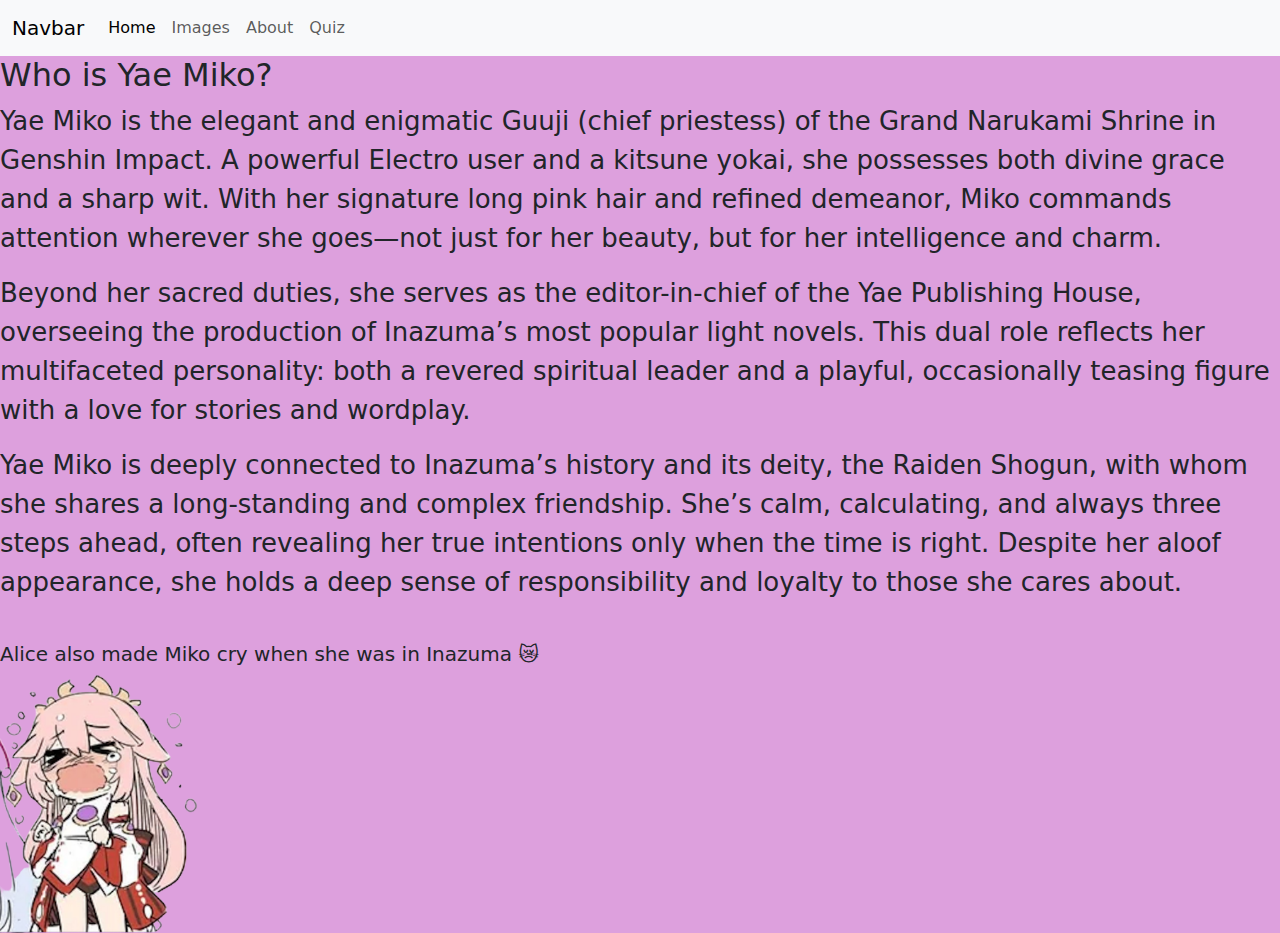
<file: about.html>
<!DOCTYPE html>

<html lang="en">

    <head>
        <link href="https://cdn.jsdelivr.net/npm/bootstrap@5.3.3/dist/css/bootstrap.min.css" rel="stylesheet" integrity="sha384-QWTKZyjpPEjISv5WaRU9OFeRpok6YctnYmDr5pNlyT2bRjXh0JMhjY6hW+ALEwIH" crossorigin="anonymous">
        <script src="https://cdn.jsdelivr.net/npm/bootstrap@5.3.3/dist/js/bootstrap.bundle.min.js" integrity="sha384-YvpcrYf0tY3lHB60NNkmXc5s9fDVZLESaAA55NDzOxhy9GkcIdslK1eN7N6jIeHz" crossorigin="anonymous"></script>
        <link href="styles.css" rel="stylesheet">
        <title>My Webpage</title>
        <style>
            body {
                background-color: plum;
            }
        </style>
    </head>

    <body>
        <!-- dhduqq-->
        <nav class="navbar navbar-expand-lg bg-body-tertiary">
            <div class="container-fluid">
                <a class="navbar-brand" href="#">Navbar</a>
                <button class="navbar-toggler" type="button" data-bs-toggle="collapse" data-bs-target="#navbarNavDropdown" aria-controls="navbarNavDropdown" aria-expanded="false" aria-label="Toggle navigation">
                    <span class="navbar-toggler-icon"></span>
                </button>
                <div class="collapse navbar-collapse" id="navbarNavDropdown">
                    <ul class="navbar-nav">
                        <li class="nav-item">
                            <a class="nav-link active" aria-current="page" href="/catsrcute/index.html">Home</a>
                        </li>
                        <li class="nav-item">
                            <a class="nav-link" href="/catsrcute/images.html">Images</a>
                        </li>
                        <li class="nav-item">
                            <a class="nav-link" href="/catsrcute/about.html">About</a>
                        </li>
                        <li class="nav-item">
                            <a class="nav-link" href="/catsrcute/quiz.html">Quiz</a>
                        </li>
                    </ul>
                </div>
            </div>
        </nav>


        <!-- About -->
        <div id="about-yae-miko">
            <h2>Who is Yae Miko?</h2>
            <p class="text-yae-miko">Yae Miko is the elegant and enigmatic Guuji (chief priestess) of the Grand Narukami Shrine in Genshin Impact. A powerful Electro user and a kitsune yokai, she possesses both divine grace and a sharp wit. With her signature long pink hair and refined demeanor, Miko commands attention wherever she goes—not just for her beauty, but for her intelligence and charm.</p>

            <p class="text-yae-miko">Beyond her sacred duties, she serves as the editor-in-chief of the Yae Publishing House, overseeing the production of Inazuma’s most popular light novels. This dual role reflects her multifaceted personality: both a revered spiritual leader and a playful, occasionally teasing figure with a love for stories and wordplay.</p>

            <p class="text-yae-miko about-last-para">Yae Miko is deeply connected to Inazuma’s history and its deity, the Raiden Shogun, with whom she shares a long-standing and complex friendship. She’s calm, calculating, and always three steps ahead, often revealing her true intentions only when the time is right. Despite her aloof appearance, she holds a deep sense of responsibility and loyalty to those she cares about.</p>

            <h5>Alice also made Miko cry when she was in Inazuma 😿</h5>

            <div><img src="miko10.jpeg" class="img-fluid miko miko10-image"></div>
        </div>
    </body>

</html>
</file>
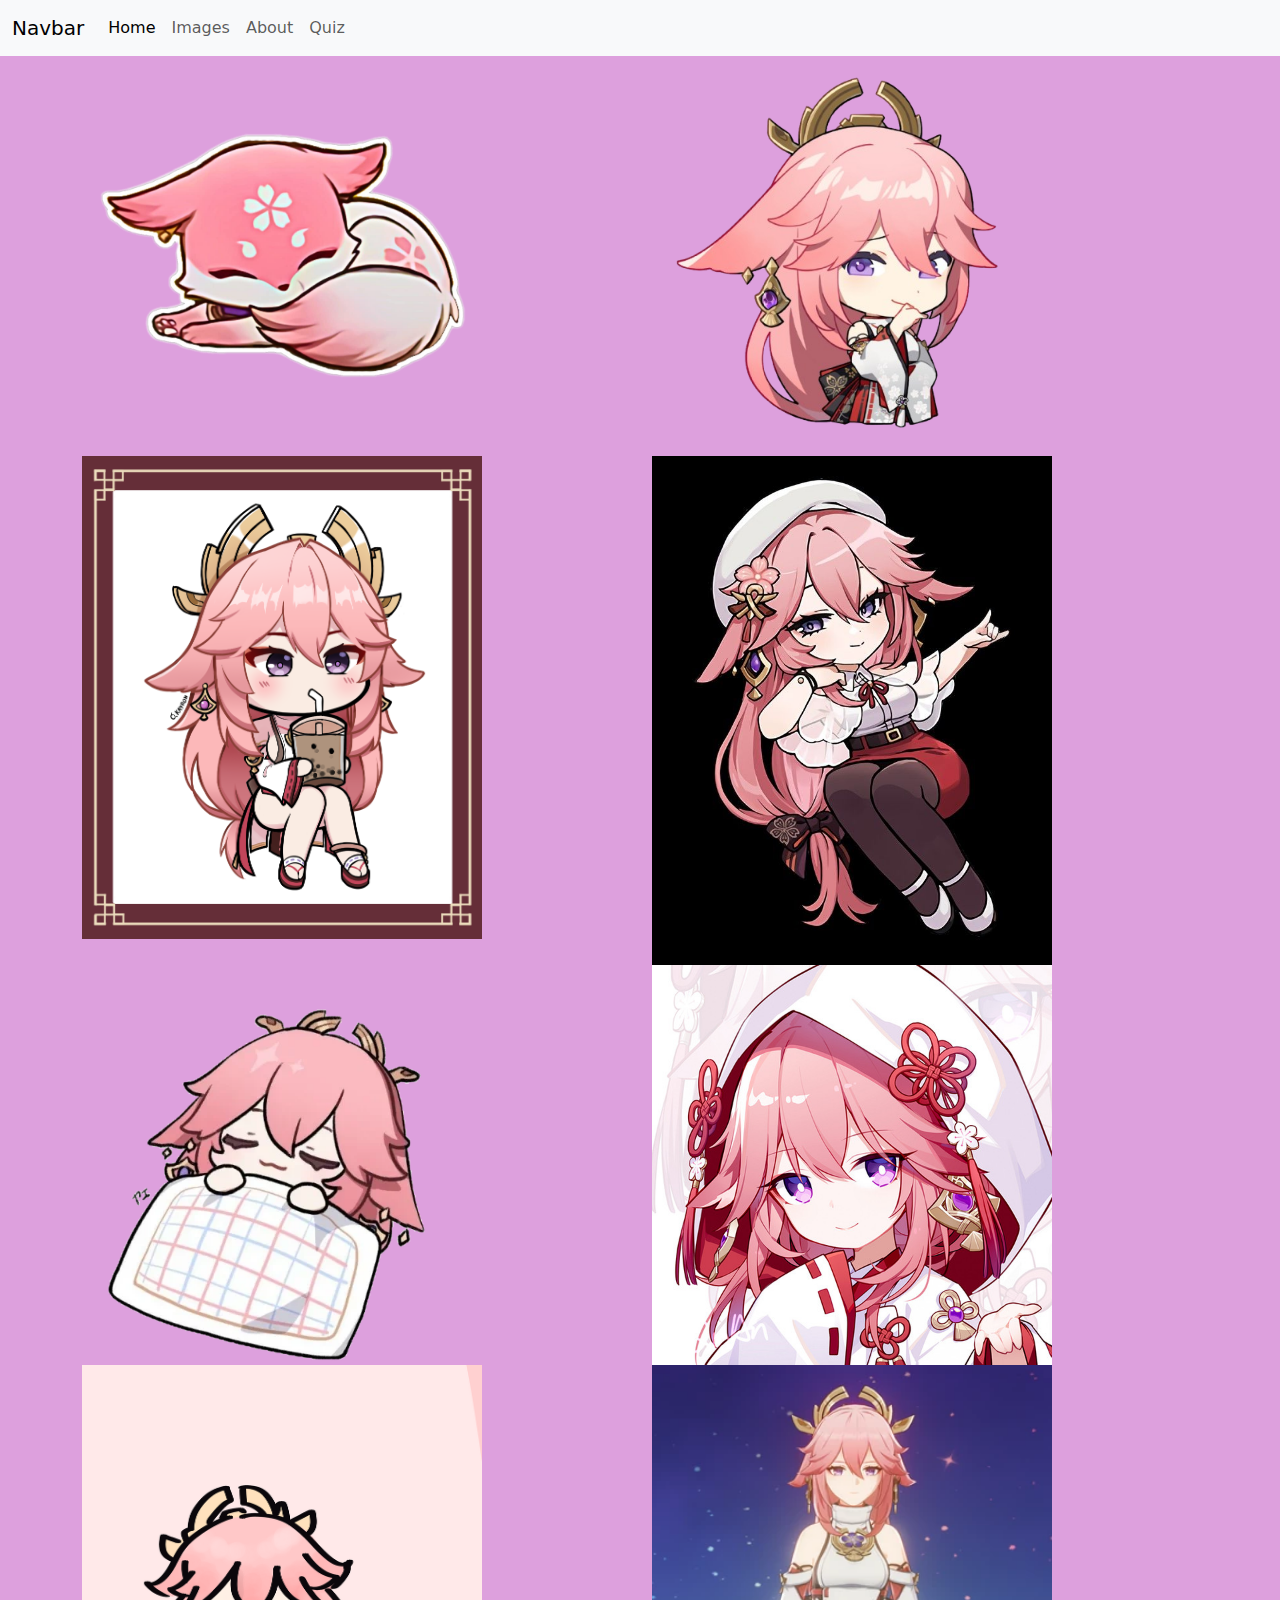
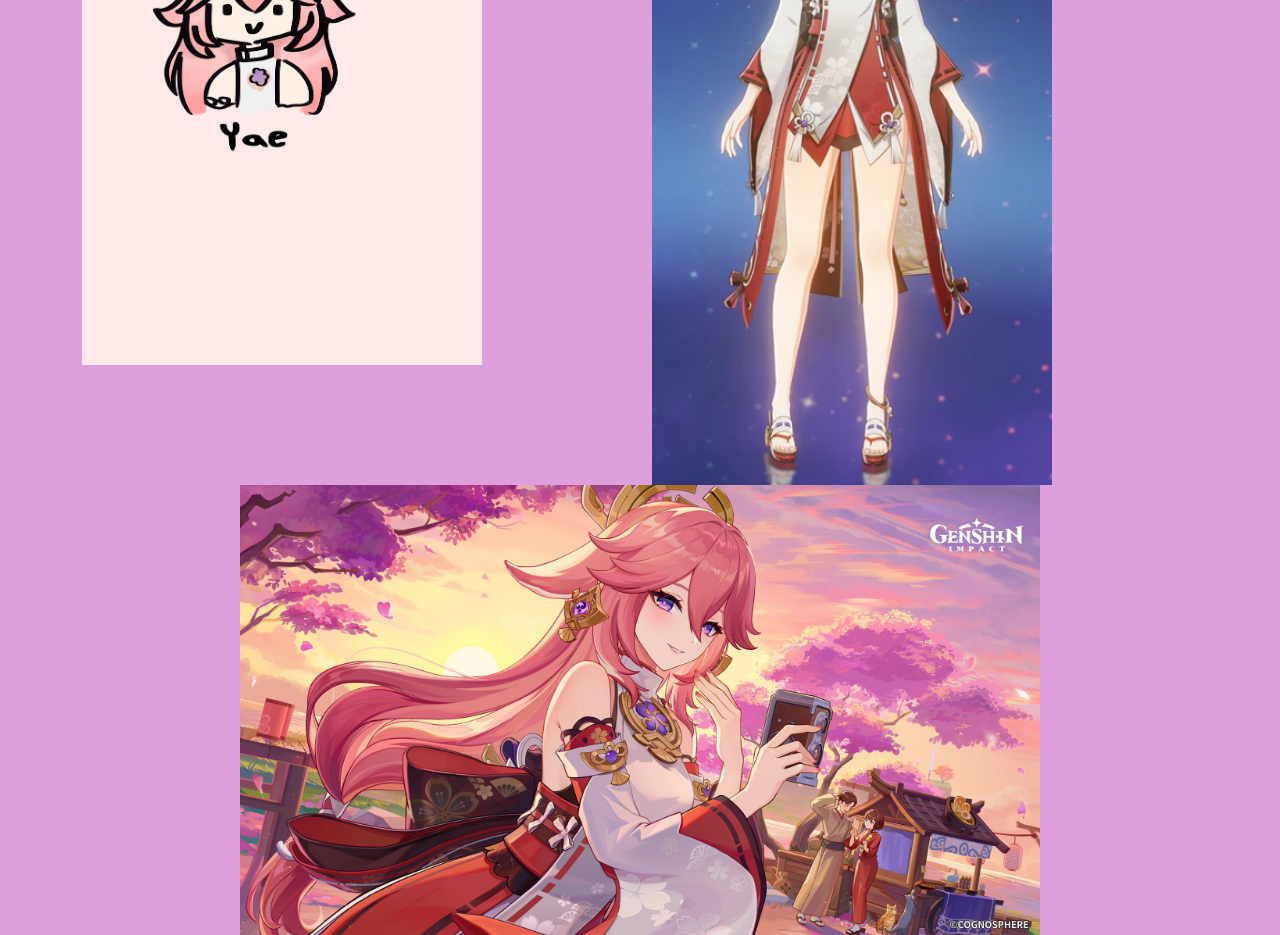
<file: images.html>
<!DOCTYPE html>

<html lang="en">

    <head>
        <link href="https://cdn.jsdelivr.net/npm/bootstrap@5.3.3/dist/css/bootstrap.min.css" rel="stylesheet" integrity="sha384-QWTKZyjpPEjISv5WaRU9OFeRpok6YctnYmDr5pNlyT2bRjXh0JMhjY6hW+ALEwIH" crossorigin="anonymous">
        <script src="https://cdn.jsdelivr.net/npm/bootstrap@5.3.3/dist/js/bootstrap.bundle.min.js" integrity="sha384-YvpcrYf0tY3lHB60NNkmXc5s9fDVZLESaAA55NDzOxhy9GkcIdslK1eN7N6jIeHz" crossorigin="anonymous"></script>
        <link href="styles.css" rel="stylesheet">
        <title>My Webpage</title>
        <style>
            body {
                background-color: plum;
            }
        </style>
    </head>

    <body>
        <!-- dhduqq-->
        <nav class="navbar navbar-expand-lg bg-body-tertiary">
            <div class="container-fluid">
                <a class="navbar-brand" href="#">Navbar</a>
                <button class="navbar-toggler" type="button" data-bs-toggle="collapse" data-bs-target="#navbarNavDropdown" aria-controls="navbarNavDropdown" aria-expanded="false" aria-label="Toggle navigation">
                    <span class="navbar-toggler-icon"></span>
                </button>
                <div class="collapse navbar-collapse" id="navbarNavDropdown">
                    <ul class="navbar-nav">
                        <li class="nav-item">
                            <a class="nav-link active" aria-current="page" href="/index">Home</a>
                        </li>
                        <li class="nav-item">
                            <a class="nav-link" href="/images">Images</a>
                        </li>
                        <li class="nav-item">
                            <a class="nav-link" href="/about">About</a>
                        </li>
                        <li class="nav-item">
                            <a class="nav-link" href="/quiz">Quiz</a>
                        </li>
                    </ul>
                </div>
            </div>
        </nav>

        <!-- images-->
        <div class="container">
            <div class="row">
                <div class="col-6"><img src="miko1.jpeg" class="img-fluid miko miko1-image"></div>
                <div class="col-6"><img src="miko2.jpeg" class="img-fluid miko miko2-image"></div>
                <div class="col-6"><img src="miko3.jpeg" class="img-fluid miko miko3-image"></div>
                <div class="col-6"><img src="miko4.jpeg" class="img-fluid miko miko4-image"></div>
                <div class="col-6"><img src="miko7.jpeg" class="img-fluid miko miko7-image"></div>
                <div class="col-6"><img src="miko6.jpeg" class="img-fluid miko miko6-image"></div>
                <div class="col-6"><img src="miko5.jpeg" class="img-fluid miko miko5-image"></div>
                <div class="col-6"><img src="miko9.jpeg" class="img-fluid miko miko9-image"></div>
                <div class="col-12">
                    <img src="miko8.jpeg" class="img-fluid miko miko8-image">
                </div>
            </div>
        </div>
    </body>

</html>
</file>
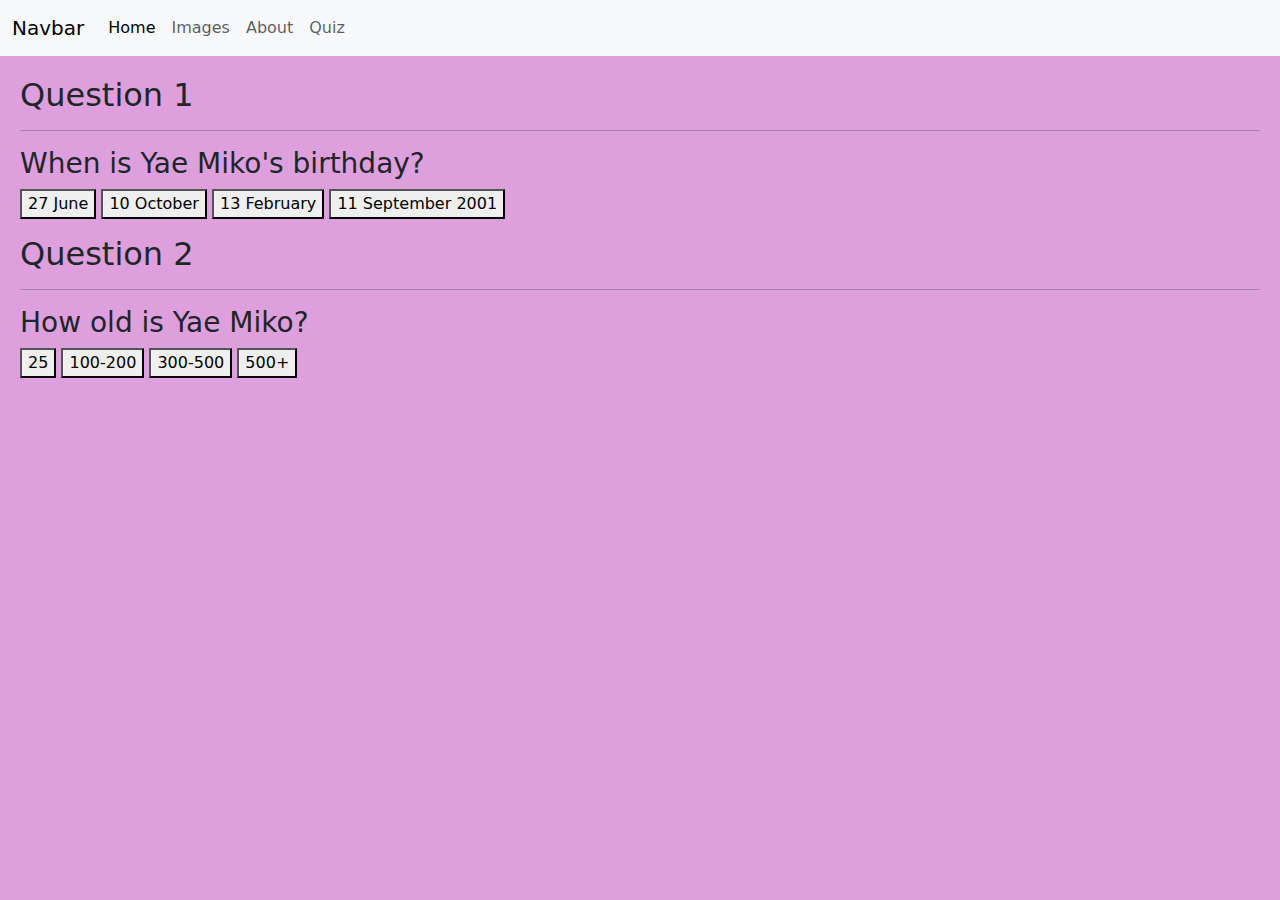
<file: quiz.html>
<!DOCTYPE html>

<html lang="en">

    <head>
        <link href="https://cdn.jsdelivr.net/npm/bootstrap@5.3.3/dist/css/bootstrap.min.css" rel="stylesheet" integrity="sha384-QWTKZyjpPEjISv5WaRU9OFeRpok6YctnYmDr5pNlyT2bRjXh0JMhjY6hW+ALEwIH" crossorigin="anonymous">
        <script src="https://cdn.jsdelivr.net/npm/bootstrap@5.3.3/dist/js/bootstrap.bundle.min.js" integrity="sha384-YvpcrYf0tY3lHB60NNkmXc5s9fDVZLESaAA55NDzOxhy9GkcIdslK1eN7N6jIeHz" crossorigin="anonymous"></script>
        <link href="styles.css" rel="stylesheet">
        <title>My Webpage</title>
        <script src="scriptquiz.js"></script>
        <style>
            body {
                background-color: plum;
            }
        </style>
    </head>


    <body>
        <!-- dhduqq-->
        <nav class="navbar navbar-expand-lg bg-body-tertiary">
            <div class="container-fluid">
                <a class="navbar-brand" href="#">Navbar</a>
                <button class="navbar-toggler" type="button" data-bs-toggle="collapse" data-bs-target="#navbarNavDropdown" aria-controls="navbarNavDropdown" aria-expanded="false" aria-label="Toggle navigation">
                    <span class="navbar-toggler-icon"></span>
                </button>
                <div class="collapse navbar-collapse" id="navbarNavDropdown">
                    <ul class="navbar-nav">
                        <li class="nav-item">
                            <a class="nav-link active" aria-current="page" href="/catsrcute/index.html">Home</a>
                        </li>
                        <li class="nav-item">
                            <a class="nav-link" href="/catsrcute/images.html">Images</a>
                        </li>
                        <li class="nav-item">
                            <a class="nav-link" href="/catsrcute/about.html">About</a>
                        </li>
                        <li class="nav-item">
                            <a class="nav-link" href="/catsrcute/quiz.html">Quiz</a>
                        </li>
                    </ul>
                </div>
            </div>
        </nav>
<div class="big-div">
        <!-- Questions -->

        <!-- Question 1 -->
        <div class="section">
            <h2>Question 1</h2>
            <hr>
            <h3>When is Yae Miko's birthday?</h3>
            <button class="q1-correct">27 June</button>
            <button class="q1-wrong">10 October</button>
            <button class="q1-wrong">13 February</button>
            <button class="q1-wrong">11 September 2001</button>

            <p id="q1-result" style="margin-top: 10px; font-weight: bold;"></p>
        </div>

        <!-- Question 2 -->
        <div class="section">
            <h2>Question 2</h2>
            <hr>
            <h3>How old is Yae Miko?</h3>
            <button class="q2-wrong">25</button>
            <button class="q2-wrong">100-200</button>
            <button class="q2-wrong">300-500</button>
            <button class="q2-correct">500+</button>

            <p id="q2-result" style="margin-top: 10px; font-weight: bold;"></p>
        </div>

            </div>
    </body>

</html>
</file>
<file: styles.css>
.miko{
    width: 400px;
}


.miko8-image {
    display: block;
    margin: 0 auto;
    width: 800px;
}

.miko10-image {
    width: 200px;
}

.miko11-image {
  position: fixed;  /* Keeps image fixed when scrolling */
  top: 0;
  left: 0;
  width: 100vw;    /* Full viewport width */
  height: 100vh;   /* Full viewport height */
  object-fit: cover; /* Scale and crop image to fill */
  z-index: -1;
}

.index-text {
    text-align: center;
    font-size: 50px;
}

.index-start {
    margin-top: 150px;
}

.big-div{
    padding: 20px;
}

.text-yae-miko {
    font-size: 26px;
}

.about-last-para {
    margin-bottom: 40px;
}
</file>
